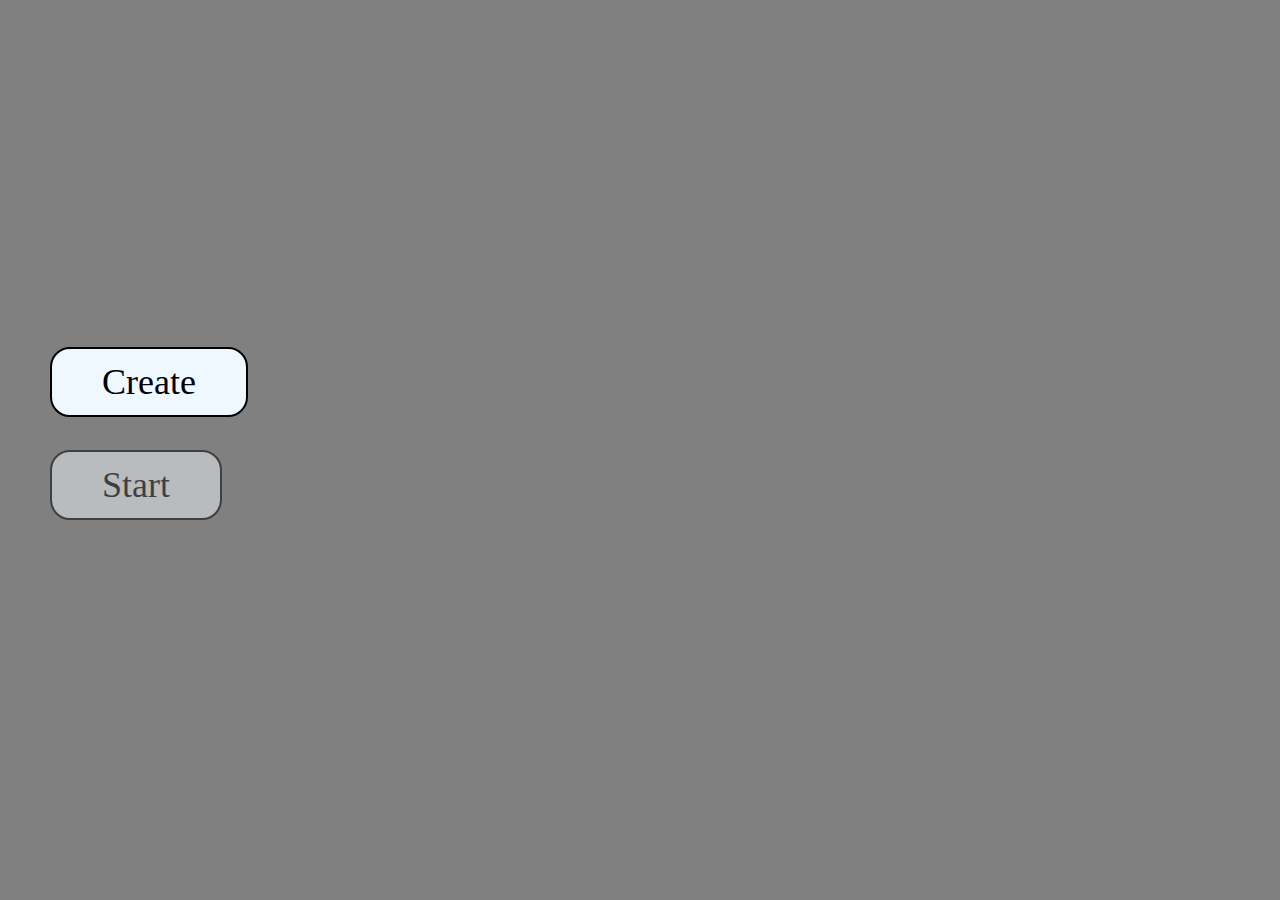
<file: index.html>
<!DOCTYPE html>

<html lang="ru">
   
   <head>  
   <title>Назва</title>

   <meta html equiv="Content-type" content="text/html;charset=UTF-8" />
   <meta name="viewport" content="width=device-width">

   <link rel="stylesheet" href="L_CSS/Style.css">

   <script src="L_JS/Script.js" defer></script>    
   <script src="Storage/Map/Generator_0.0.0.6/MapGen_Controller.js" defer></script>    
   </head>
   <body>
      <div class="Main">
         <div id="Create" class="Main_El">Create</div>
         <div id="Start" class="Main_El">Start</div>
      </div>
   </body>
</html>
</file>
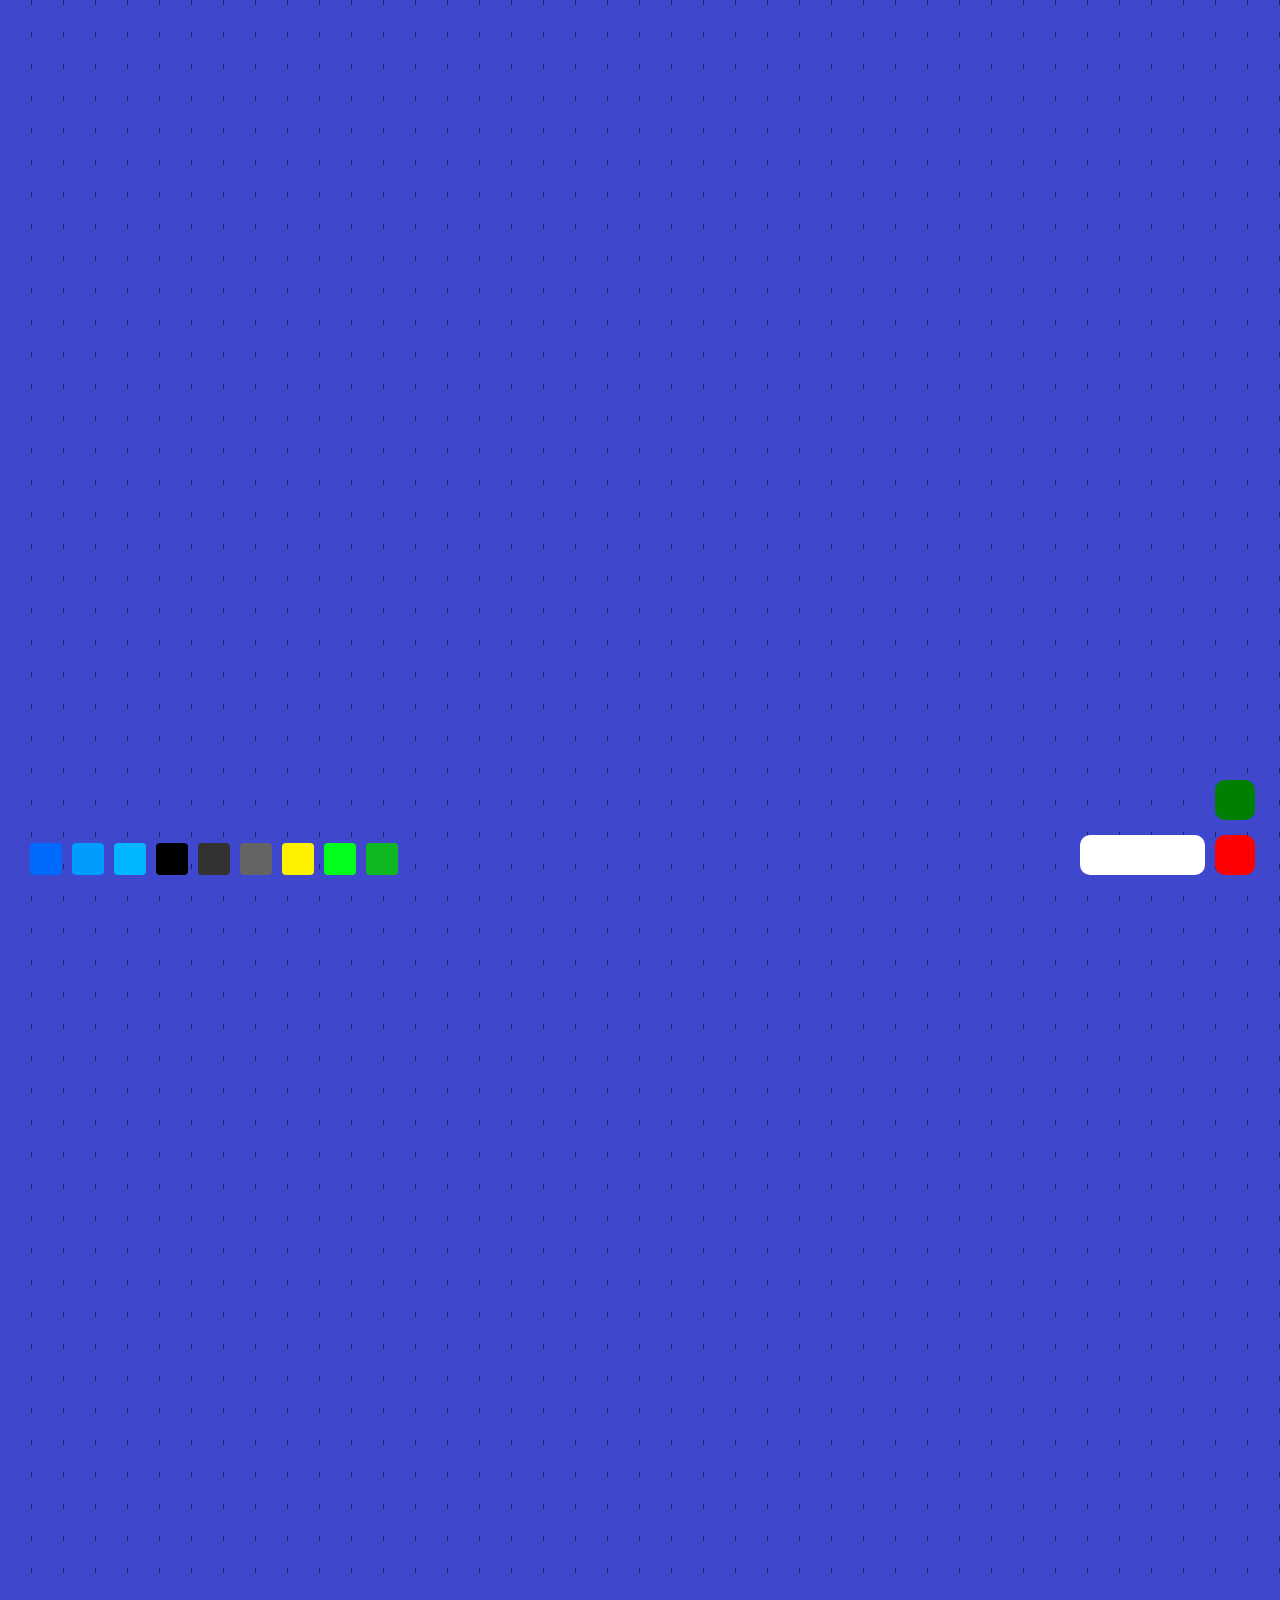
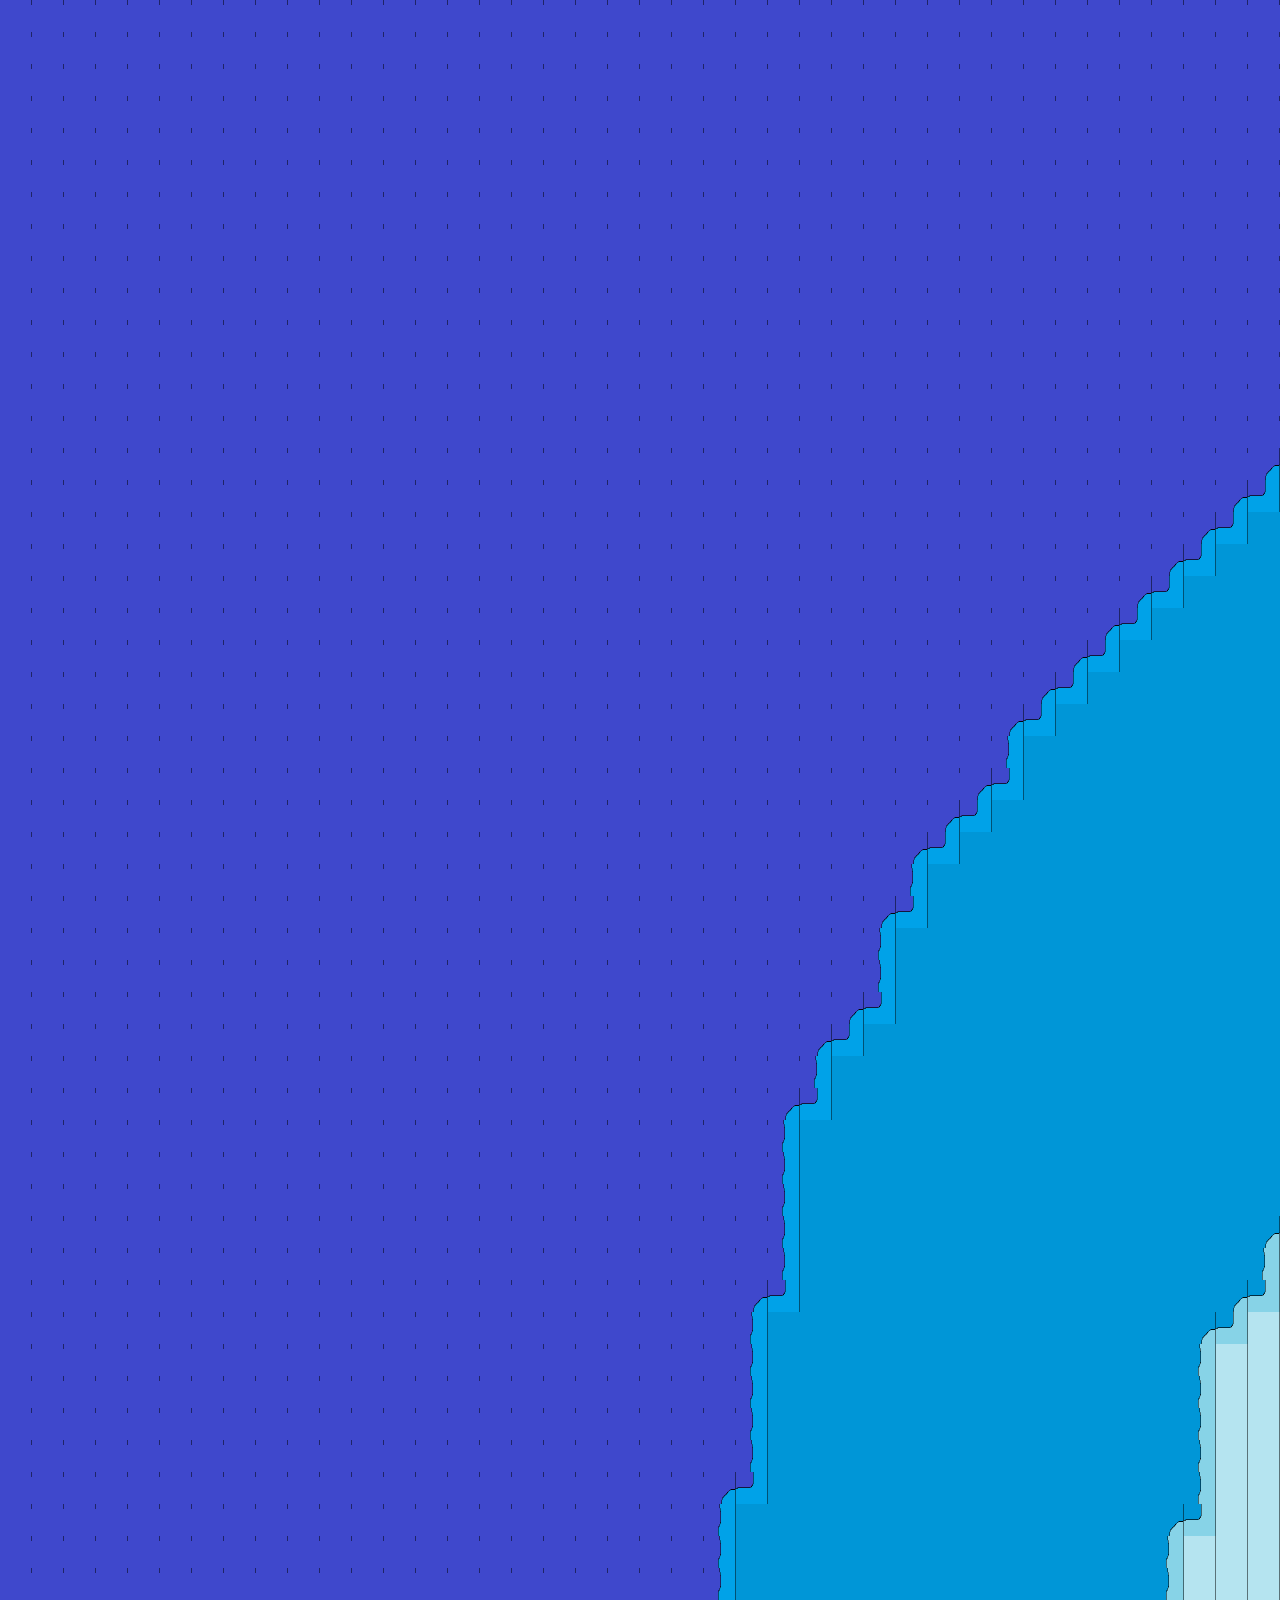
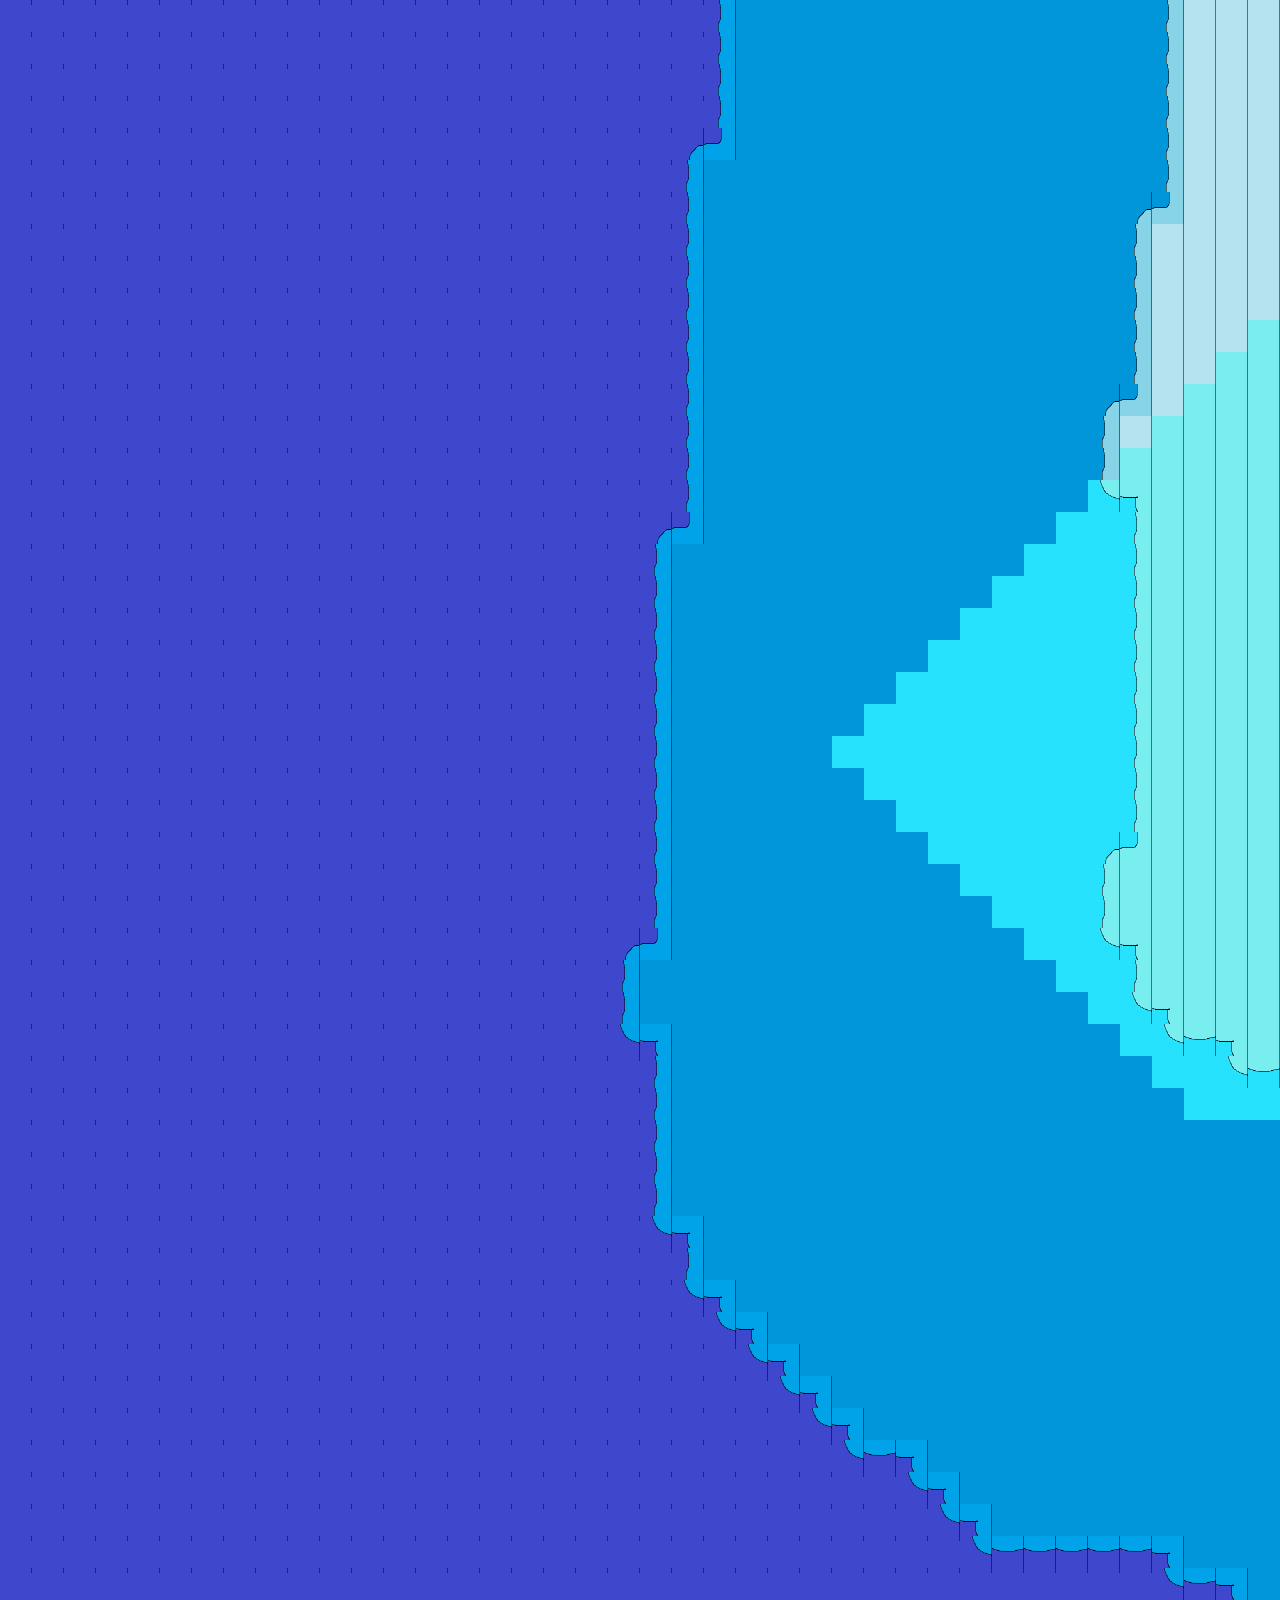
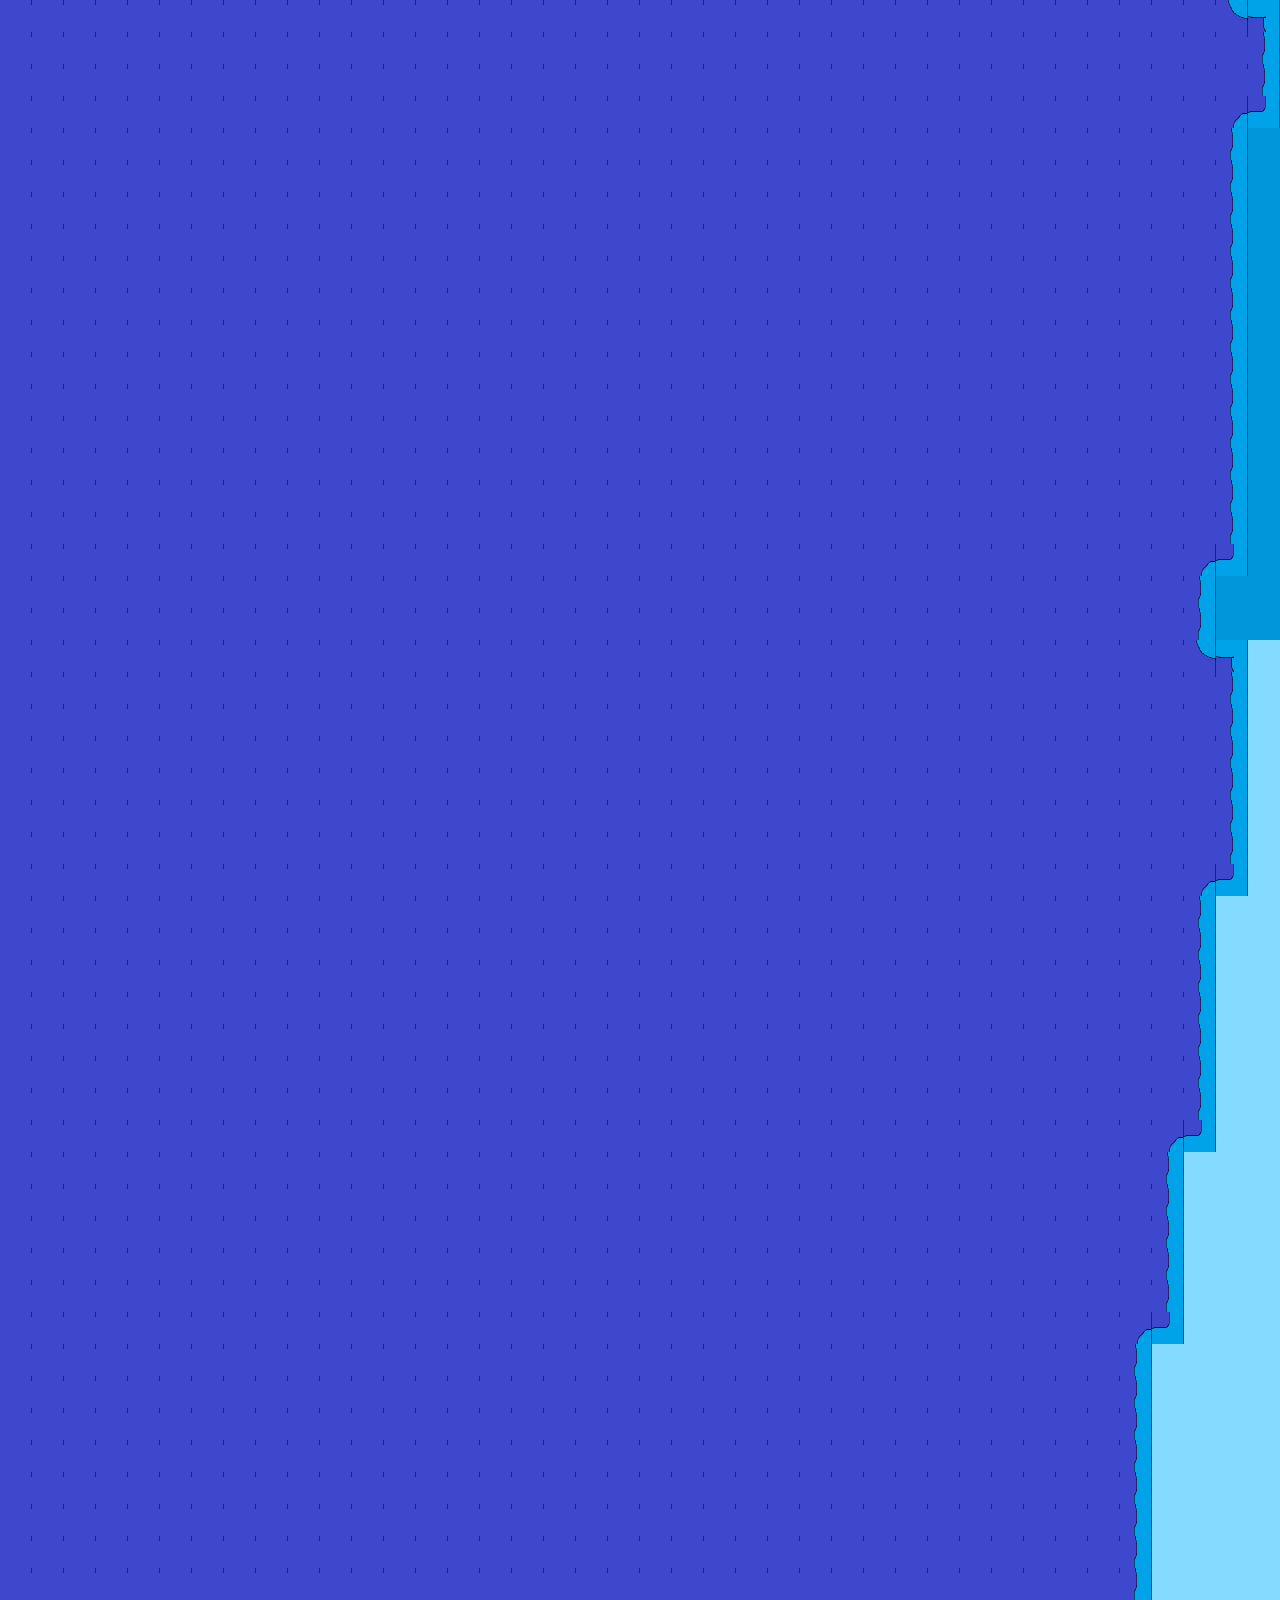
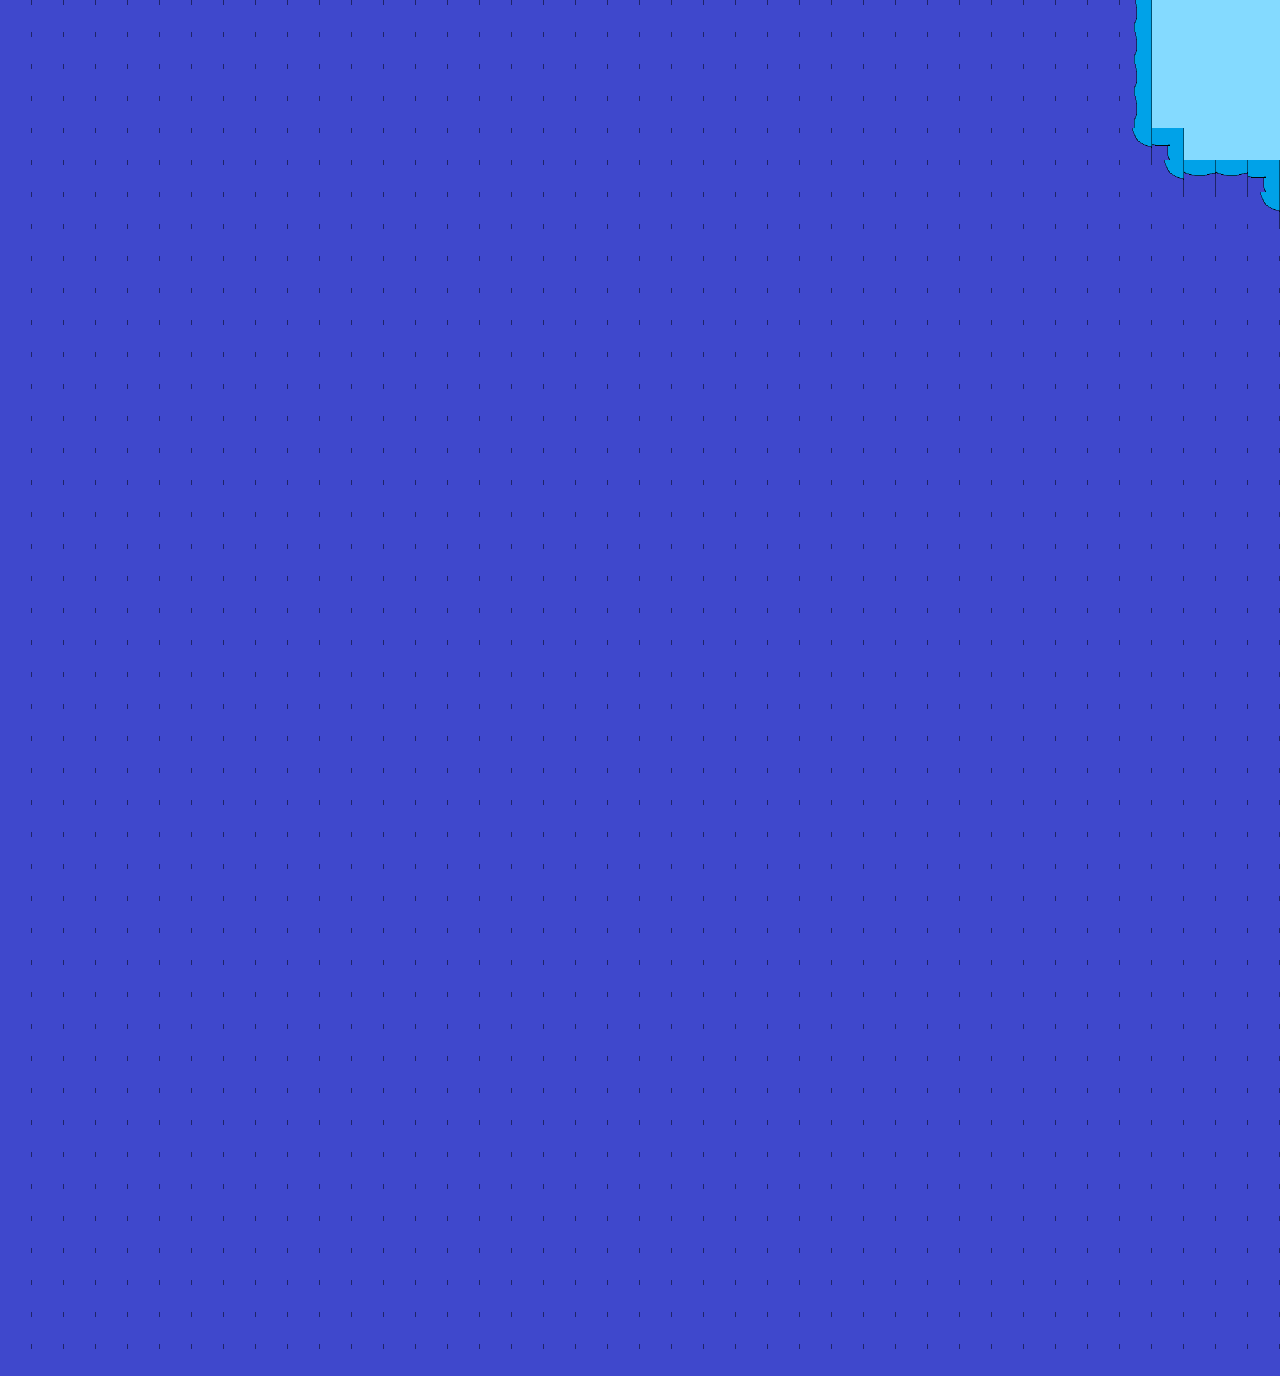
<file: Storage/Map/Generator_0.0.0.6/Landscape_0.0.0.6/index.html>
<!DOCTYPE html>

<html lang="ru">
   
   <head>  
   <title>Назва</title>

   <meta html equiv="Content-type" content="text/html;charset=UTF-8" />
   <meta name="viewport" content="width=device-width">

   <link rel="stylesheet" href="L_CSS/Style.css">

   <script src="L_JS/Script.js" defer></script>
   <script src="L_JS/Parameters.js" defer></script>
   <script src="L_JS/ArrZero.js" defer></script>
   <script src="L_JS/IMG.js" defer></script>  
   <script src="L_JS/GeneratorCView.js" defer></script>    
   <script src="L_JS/GeneratorWorld.js" defer></script>         
   <script src="L_JS/GeneratorBio.js" defer></script>
   <script src="L_JS/GeneratorRiver.js" defer></script>
   <script src="L_JS/GeneratorGrass.js" defer></script>
   <script src="L_JS/GeneratorHeight.js" defer></script>
   <script src="L_JS/Control.js" defer></script>      
   <script src="L_JS/Transition.js" defer></script>    
   <script src="L_JS/SeparationMap.js" defer></script>    
   <script src="L_JS/LocationRendering.js" defer></script>    
   <script src="L_JS/End.js" defer></script>    
   </head>
   <body>
      <canvas id="Canvas"></canvas>
      <div class="ReceptionArr FLEX">
         <input type="text" class="ReceptionArr_Input">
         <button class="ReceptionArr_Button" onclick="GoCopyWorldButt()"></button>
      </div>
      <button class="Arr_Button-World" onclick="CopyWorldButt()"></button>
      <div class="TypeCView FLEX">
         <div id="TC1" data="0" class="TypeCView_Elem"></div>
         <div id="TC2" data="1" class="TypeCView_Elem"></div>
         <div id="TC3" data="2" class="TypeCView_Elem"></div>
         <div id="TC4" data="3" class="TypeCView_Elem"></div>
         <div id="TC5" data="4" class="TypeCView_Elem"></div>
         <div id="TC6" data="5" class="TypeCView_Elem"></div>
         <div id="TC7" data="6" class="TypeCView_Elem"></div>
         <div id="TC8" data="7" class="TypeCView_Elem"></div>
         <div id="TC9" data="8" class="TypeCView_Elem"></div>
      </div>
   </body>
</html>
</file>
<file: L_CSS/Style.css>
*{
	padding: 0;
	margin: 0;
	border: 0;
}
*,*:before,*:after{
	-moz-box-sizing: border-box;
	-webkit-box-sizing: border-box;
	box-sizing: border-box;
}
:focus,:active{outline: none;}
a:focus,a:active{outline: none;}

nav,footer,header,aside{display: block;}

html,body{
	height: 100%;
	width: 100%;
	font-size: 100%;
	line-height: 1;
	font-size: 14px;
	-ms-text-size-adjust: 100%;
	-moz-text-size-adjust: 100%;
	-webkit-text-size-adjust: 100%;
}
input,button,textarea{font-family:inherit;}

input::-ms-clear{display: none;}
button{cursor: pointer;}
button::-moz-focus-inner {padding:0;border:0;}
a, a:visited{text-decoration: none;}
a:hover{text-decoration: none;}
ul li{list-style: none;}
img{vertical-align: top;}

h1,h2,h3,h4,h5,h6{font-size:inherit;font-weight: 400;}

body{display: flex; align-items: center; justify-content: start; padding: 50px; background-color: gray;}

.Main{display: flex; flex-direction: column; align-items: start; justify-content: center}
.Main_El{padding: 15px 50px; border: 2px black solid; border-radius: 20px; font-size: 36px; margin-bottom: 33px; cursor: pointer; background-color: aliceblue; user-select: none;}
.Main_El:hover{box-shadow: 0 5px 12px black;}
.Main_El.No{opacity: .5; cursor: initial;}
</file>
<file: Storage/Map/Generator_0.0.0.6/Landscape_0.0.0.6/L_CSS/Style.css>
*{
	padding: 0;
	margin: 0;
	border: 0;
}
*,*:before,*:after{
	-moz-box-sizing: border-box;
	-webkit-box-sizing: border-box;
	box-sizing: border-box;
}
:focus,:active{outline: none;}
a:focus,a:active{outline: none;}

nav,footer,header,aside{display: block;}

html,body{
	height: 100%;
	width: 100%;
	font-size: 100%;
	line-height: 1;
	font-size: 14px;
	-ms-text-size-adjust: 100%;
	-moz-text-size-adjust: 100%;
	-webkit-text-size-adjust: 100%;
}
input,button,textarea{font-family:inherit;}

input::-ms-clear{display: none;}
button{cursor: pointer;}
button::-moz-focus-inner {padding:0;border:0;}
a, a:visited{text-decoration: none;}
a:hover{text-decoration: none;}
ul li{list-style: none;}
img{vertical-align: top;}

h1,h2,h3,h4,h5,h6{font-size:inherit;font-weight: 400;}

.FLEX{display: flex; align-items: center; justify-content: center;}
.COLUMN{display: flex; align-items: center; justify-content: center; flex-direction: column;}

body{display: flex; align-items: start; justify-content: start;user-select: none;width: 1536px; height: 864px;}

.ReceptionArr{position: fixed; bottom: 25px; right: 25px;}
.ReceptionArr_Input{width: 125px; height: 40px; border-radius: 10px; padding-left: 10px; padding-right: 10px; font-size: 18px;}
.ReceptionArr_Button{width: 40px; height: 40px; background-color: red; margin-left: 10px; border-radius: 10px;}

.Arr_Button-World{position: fixed; bottom: 80px; right: 25px; width: 40px; height: 40px; background-color: green; border-radius: 10px;}

.TypeCView{position: fixed; bottom: 25px; left: 25px;}
.TypeCView_Elem{margin: 0 5px; width: 32px; height: 32px; border-radius: 4px;}
#TC1{background-color: rgb(0, 106, 255);}#TC2{background-color: rgb(0, 157, 255);}#TC3{background-color: rgb(0, 183, 255);}
#TC4{background-color: rgb(0, 0, 0);}#TC5{background-color: rgb(50, 50, 50);}#TC6{background-color: rgb(100, 100, 100);}
#TC7{background-color: rgb(255, 242, 0);}#TC8{background-color: rgb(0, 255, 26);}#TC9{background-color: rgb(15, 184, 32);}
</file>
